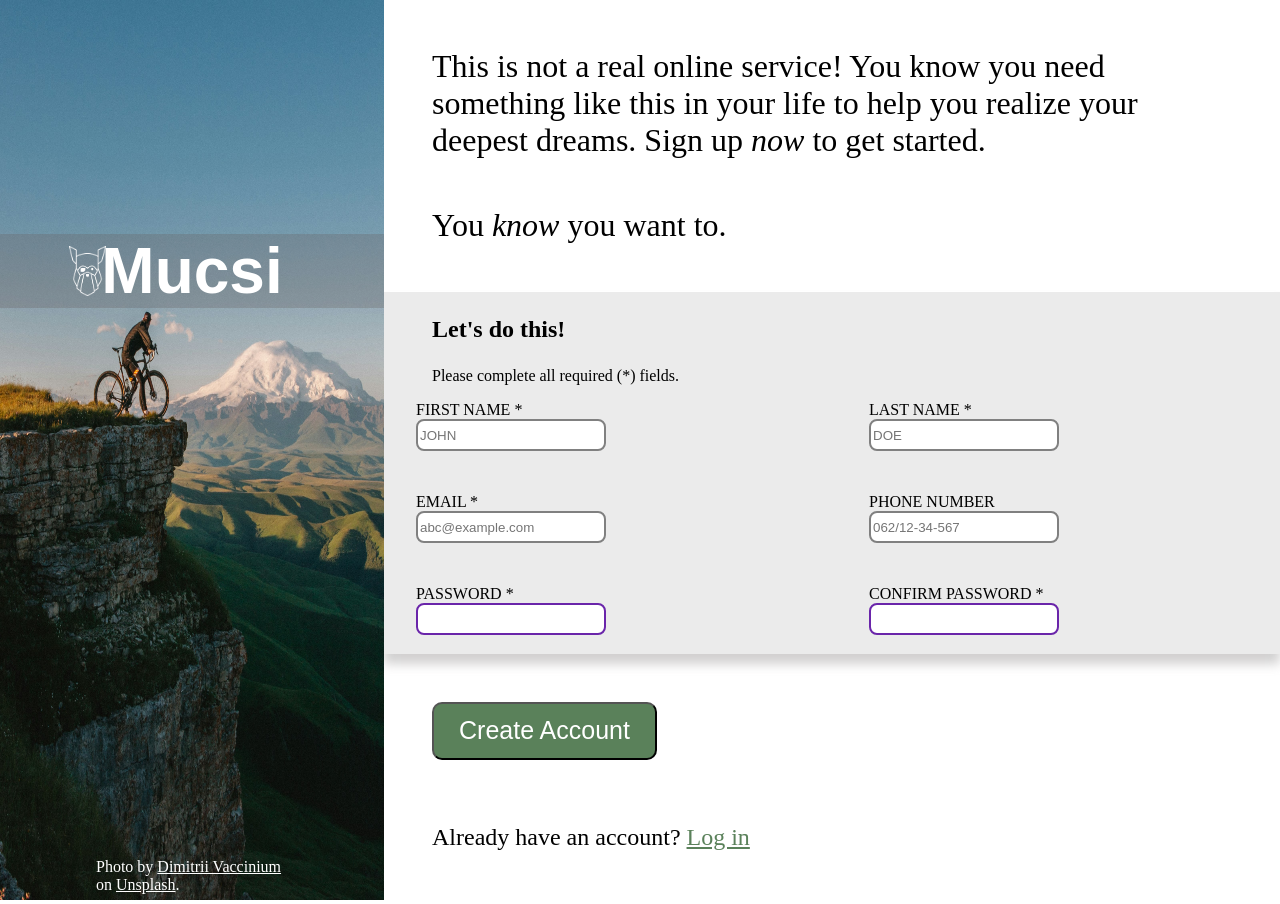
<file: index.html>
<!DOCTYPE html>
    <html lang="en">
        <head>
            <meta charset="UTF-8">
            <title>Sign-Up Form</title>
            <link rel="stylesheet" href="https://fonts.cdnfonts.com/css/troika">
            <link rel="stylesheet" href="style.css">
        </head>
        <body>
            <div class="container">
                <aside class="left-side">
                    <h1 class="header">Mucsi</h1>
                    <p class="credit">Photo by <a href="https://unsplash.com/@vaccinium">Dimitrii Vaccinium</a> 
                        on <a href="https://unsplash.com/">Unsplash</a>.</p>
                    <img src="./images/Bicycle.jpg">
                </aside>
                <div class="right-side">
                    <header>
                        <h2>
                            This is not a real online service! You know you need something
                            like this in your life to help you realize your deepest dreams.
                            Sign up <i>now</i> to get started.
                        </h2>
                        <p>You <i>know</i> you want to.</p>
                    </header>
                    <form action="./sites/new-account.html" id="Sign-Up-Form" method="get">
                        <h2>Let's do this!</h2>
                        <p>Please complete all required (*) fields.</p>
                        <div class="form-grid">
                            <div class="form-row">
                                <label for="first-name">FIRST NAME *</label>
                                    <input type="text" 
                                            id="first-name" 
                                            name="first-name" 
                                            placeholder="JOHN" required />
                            </div>
                            <div class="form-row">
                                <label for="last-name">LAST NAME *</label>
                                    <input type="text" 
                                           id="last-name" 
                                           name="last-name" 
                                           placeholder="DOE" required />
                            </div>
                            <div class="form-row">
                                <label for="email">EMAIL * </label>
                                    <input type="email" 
                                            id="email" 
                                            name="email" 
                                            placeholder="abc@example.com" required />
                            </div>
                            <div class="form-row">
                                <label for="phone-number">PHONE NUMBER </label>
                                    <input type="number" 
                                           id="phone-number" 
                                           name="phone-number"
                                           placeholder="062/12-34-567" />
                            </div>
                            <div class="form-row">
                                <label for="password">PASSWORD * </label> 
                                    <input type="password"
                                    id="password"
                                    name="password" 
                                    pattern="(?=.*\d)(?=.*[a-z])(?=.*[A-Z]).{8,}" 
                                    title="Must contain at least one number,
                                     one uppercase and lowercase letter,
                                     and at least 8 or more characters" required />
                            </div>
                            <div class="form-row">
                                <label for="confirm-password">CONFIRM PASSWORD *</label>
                                    <input type="password"
                                           id="confirm-password"
                                           name="confirm-password"
                                           pattern="(?=.*\d)(?=.*[a-z])(?=.*[A-Z]).{8,}"
                                           title="Must contain at least one number,
                                            one uppercase and lowercase letter, 
                                            and at least 8 or more characters" required />
                            </div>
                        </div>
                    </form>
                    <footer>
                        <button type="submit" form="Sign-Up-Form">Create Account</button>
                        <p>Already have an account? <a href="./sites/old-user.html" class="new-page">Log in</a></p>
                    </footer>
                </div>
            </div>
        </body>
    </html>
</file>
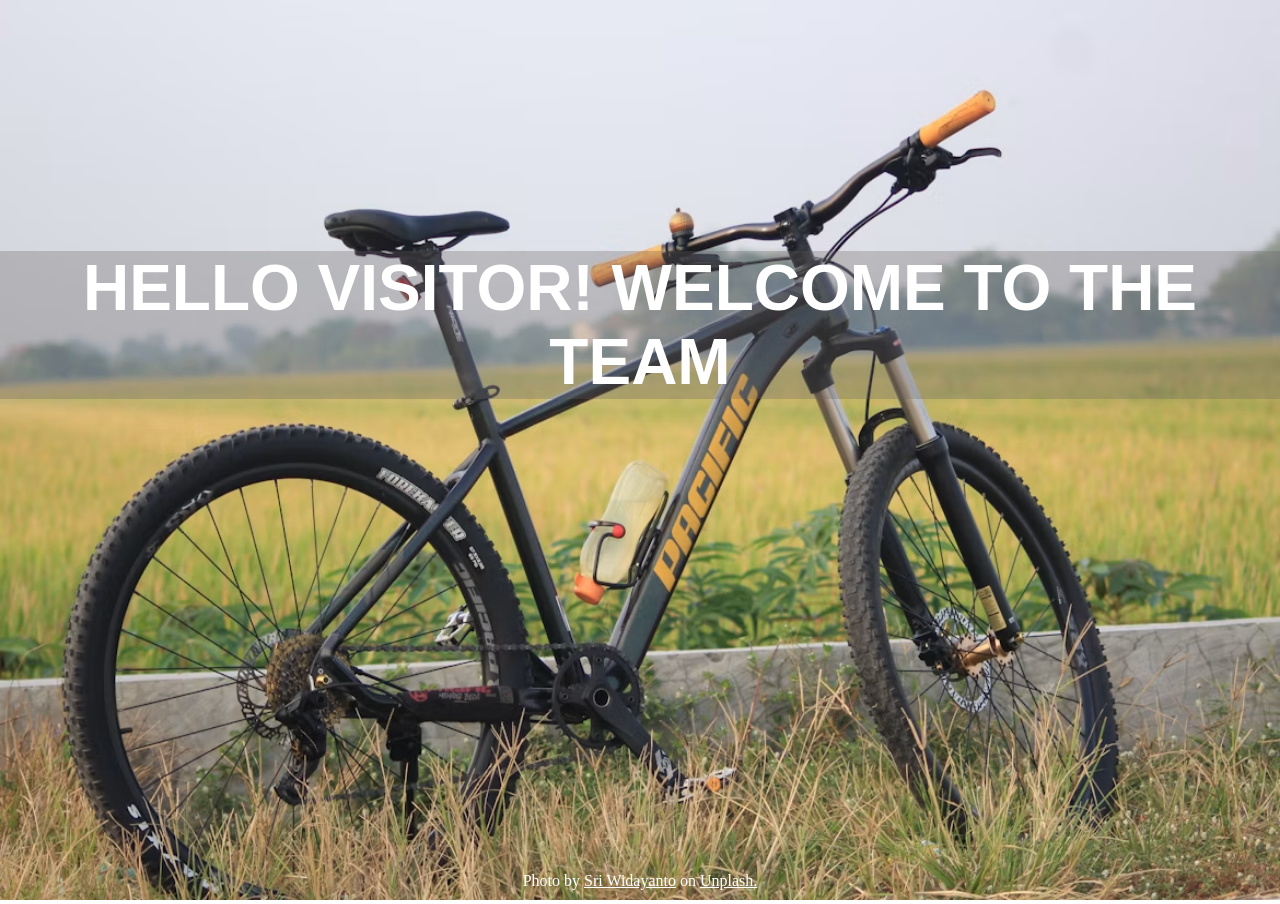
<file: sites/new-account.html>
<!DOCTYPE html>
<html lang="en">
<head>
    <meta charset="UTF-8">
    <meta name="viewport" content="width=device-width, initial-scale=1.0">
    <title>MUCSI site</title>
    <link rel="stylesheet" href="https://fonts.cdnfonts.com/css/troika">
    <link rel="stylesheet" href="../style.css">
</head>
<body>
    <h1>HELLO VISITOR! WELCOME TO THE TEAM</h1>
    <img class="new-page-background" src="../images/bike2.avif">
    <button class="home-button"><a href="../index.html">Back to the main page</a></button> 
    <p class="credit">Photo by <a href="https://unsplash.com/@thisisgeipenko">Sri Widayanto</a>
    on <a href="https://unsplash.com/">Unplash.</a></p> 
</body>
</html>
</file>
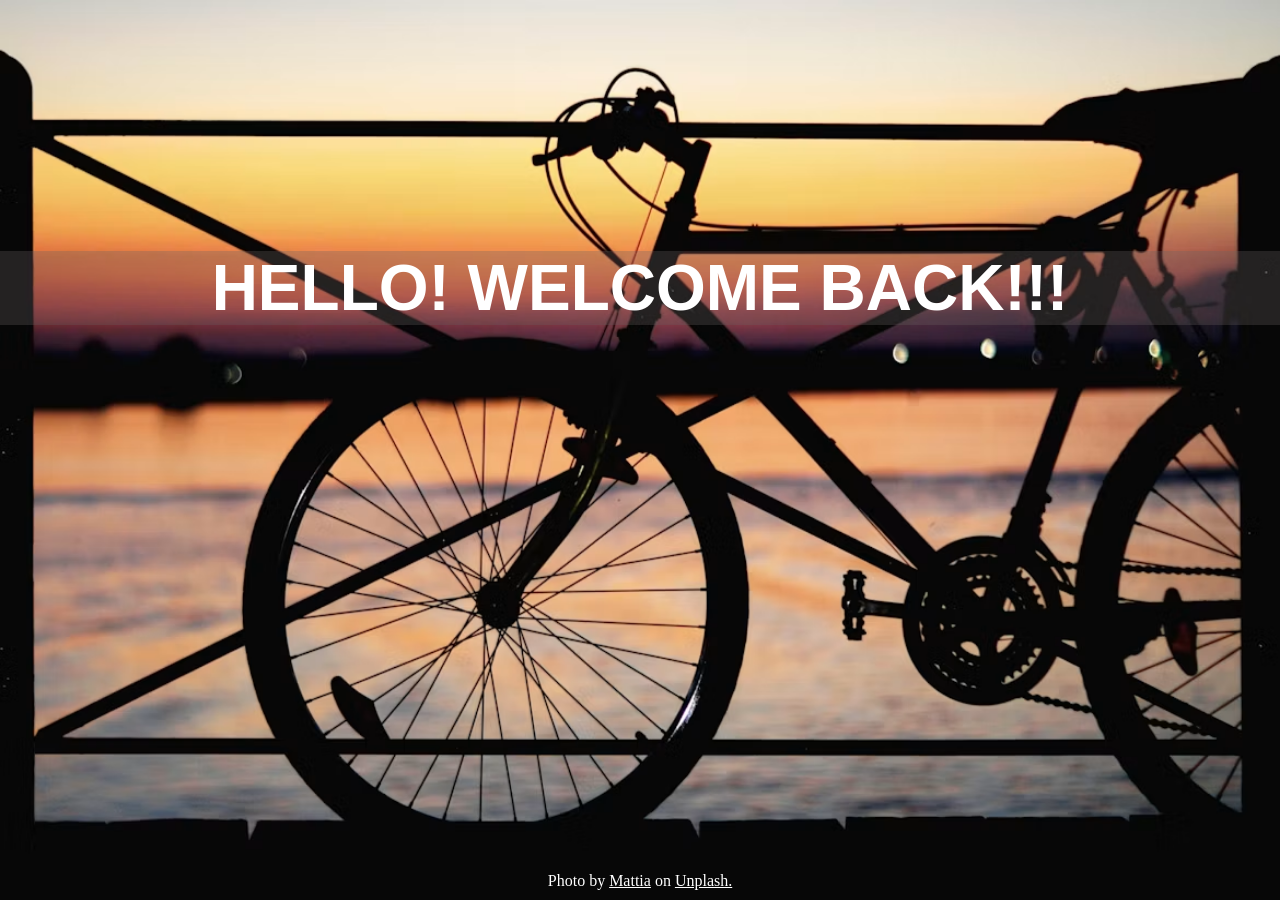
<file: sites/old-user.html>
<!DOCTYPE html>
<html lang="en">
<head>
    <meta charset="UTF-8">
    <meta name="viewport" content="width=device-width, initial-scale=1.0">
    <title>MUCSI site</title>
    <link rel="stylesheet" href="https://fonts.cdnfonts.com/css/troika">
    <link rel="stylesheet" href="../style.css">
</head>
<body>
    <h1>HELLO! WELCOME BACK!!!</h1>
    <img class="new-page-background" src="../images/bike3.avif">
    <button class="home-button"><a href="../index.html">Back to the main page</a></button> 
    <p class="credit">Photo by <a href="https://unsplash.com/@mattia19">Mattia</a>
    on <a href="https://unsplash.com/">Unplash.</a></p> 
</body>
</html>
</file>
<file: style.css>
* {
    margin: 0;
    box-sizing: border-box;
}

.container {
    display: flex;
}

.left-side {
    min-height: 100vh;
    position: relative;
    width: 30vw;
}

a {
    color: white;
}

h1,
.header {
    position: absolute;
    left: 0;
    top: 25%;
    width: 100%;
    text-align: center;
    color: white;
    font-family: "Troika", sans-serif;
    font-size: 4rem;
    margin: 2% 0;
    background-color: rgb(102 96 96 / 30%);
}

.header::before {
    content: "";
    position: absolute;
    width: 50px;
    height: 50px;
    left: calc(50% - 130px);
    top: 50%;
    transform: translateY(-50%);
    background: url(./images/odin-lined.png) center / contain no-repeat;
}

.credit {
    position: absolute;
    bottom: 10px;
    left: 50%;
    transform: translate(-50%);
    color: white;
}

img {
    height: 100vh;
    width: 30vw;
}

.right-side {
    display: flex;
    flex-direction: column;
    width: 100%;
}

header {
    min-height: 30%;
}

form {
    min-height: 40%;
    background-color: rgb(235, 235, 235);
    box-shadow: 0 10px 10px rgb(143 139 139 / 0.4);
}

header h2,
header p {
    font-size: 2rem;
    margin: 3rem;
    font-weight: normal;
}

form h2 {
    margin: 1.5rem 3rem;
}

form>p {
    margin: 1rem 0 0 3rem;
}


.form-row {
    display: flex;
    flex-direction: column;
    margin: 1rem 2rem;
}

input {
    max-width: 50%;
    height: 2rem;
    border-radius: 8px;
    border: 2px solid gray;
}

input:focus {
    border: 2px solid black;
}

input[type="password"] {
    border: 2px solid rgb(106, 37, 170);
}

input:user-invalid {
    border: 2px solid red;
}

.form-grid {
    display: grid;
    grid-template-columns: repeat(2, 1fr);
    grid-template-rows: repeat(3, 1fr);
    gap: 10px;
}

button {
    font-size: 25px;
    margin: 3rem;
    color: white;
    background-color: rgb(90, 129, 90);
    border-radius: 10px;
    padding: 0.5em 1em;
}

button:hover {
    cursor: pointer;
}

footer p {
    font-size: 1.5rem;
    margin: 1rem 3rem;
}

footer a {
    color: rgb(90, 129, 90);
}

.new-page-background {
    width: 100vw;
}

.home-button {
    position: absolute;
    top: 40%;
}

.home-button a {
    text-decoration: none;
}
</file>
